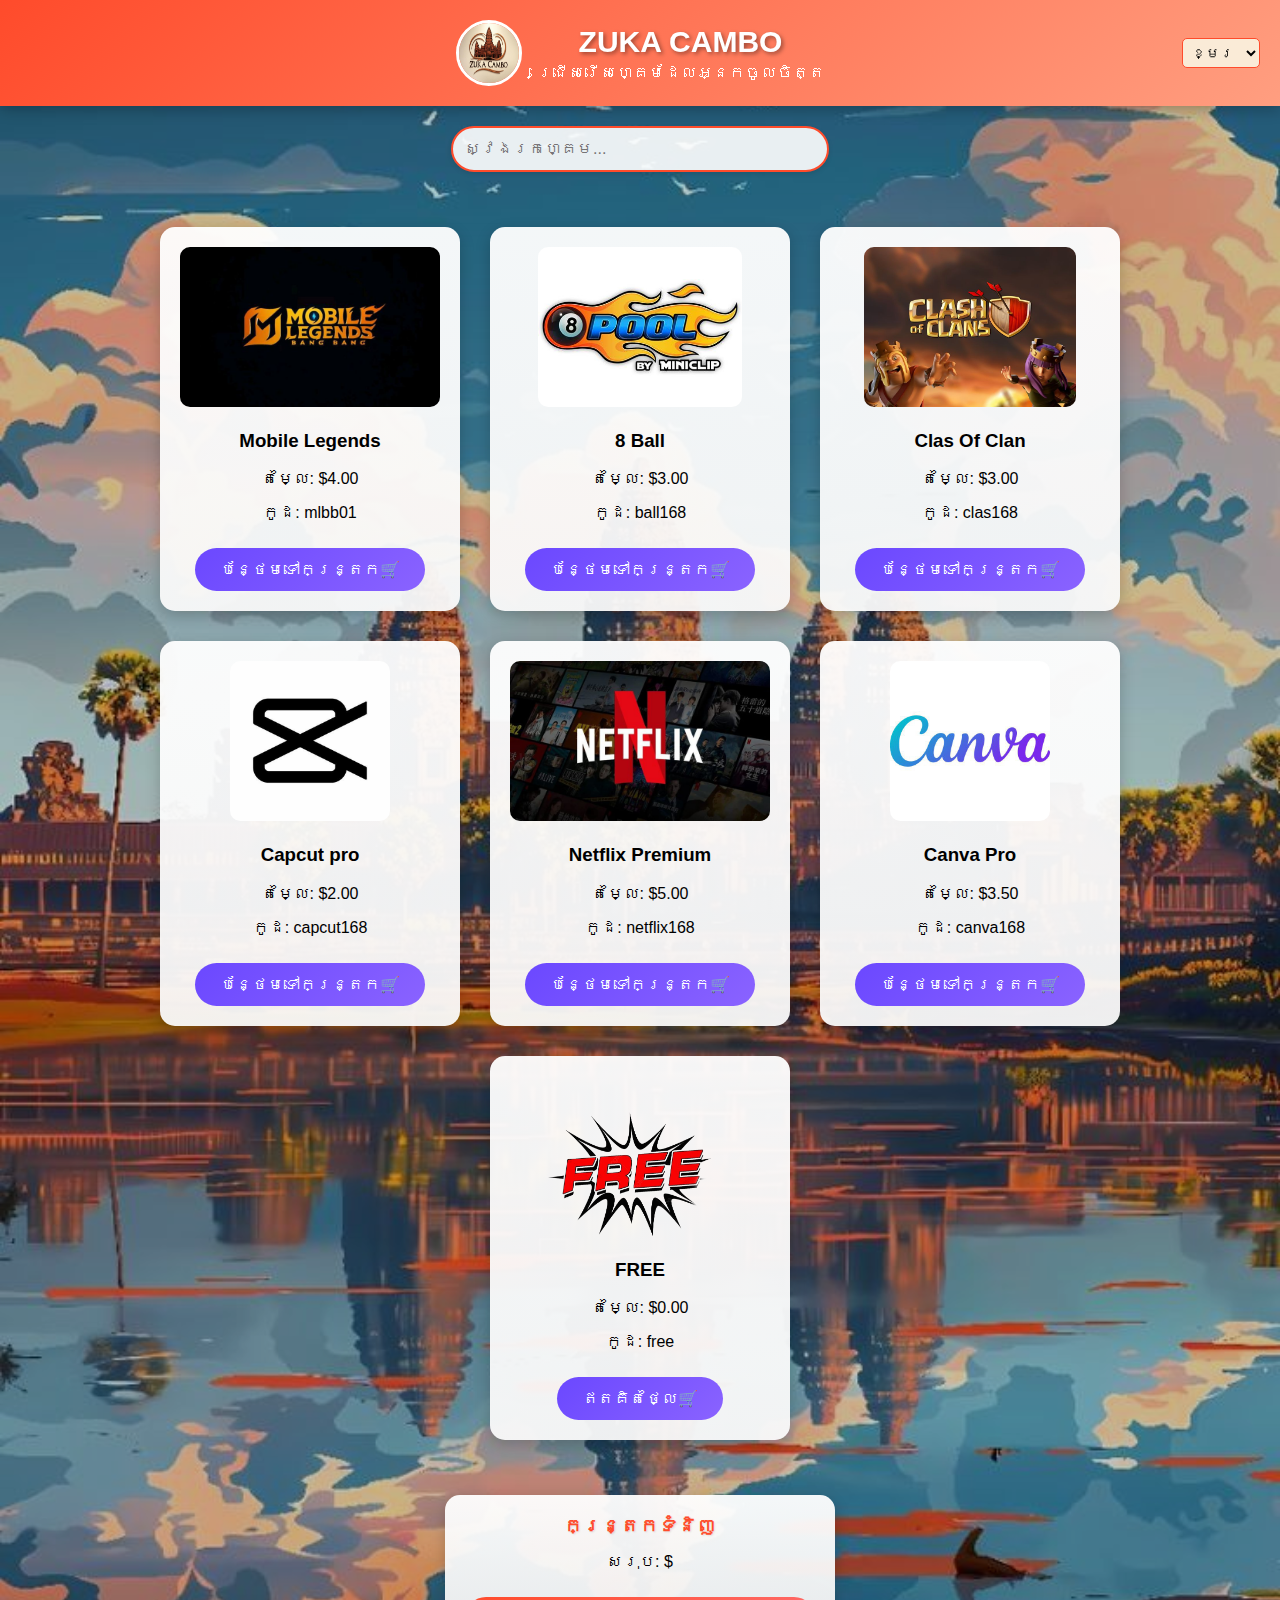
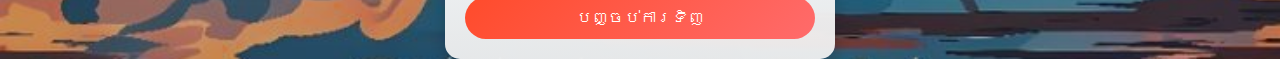
<file: index.html>
<!DOCTYPE html>
<html lang="km">
<head>
    <meta charset="UTF-8">
    <meta name="viewport" content="width=device-width, initial-scale=1.0">
    <title data-km="ZUKA CAMBO" data-en="ZUKA CAMBO">ZUKA CAMBO</title>
    <link rel="stylesheet" href="style.css">
</head>
<body>
    <div class="header">
        <img src="logo1.jpg" alt="Logo">
        <div>
            <h1 data-km="ZUKA CAMBO" data-en="ZUKA CAMBO">ZUKA CAMBO</h1>
            <p data-km="ជ្រើសរើសហ្គេមដែលអ្នកចូលចិត្ត" data-en="Choose your favorite games">ជ្រើសរើសហ្គេមដែលអ្នកចូលចិត្ត</p>
        </div>
        <select id="languageSwitch" onchange="changeLanguage()">
            <option value="km">ខ្មែរ</option>
            <option value="en">English</option>
        </select>
    </div>

    <div class="search-bar">
        <input type="text" id="searchInput" data-km-placeholder="ស្វែងរកហ្គេម..." data-en-placeholder="Search games..." placeholder="ស្វែងរកហ្គេម...">
    </div>
      
    <div class="game-container" id="gameContainer">
        <div class="game-card">
            <img src="buy.jpg" alt="Game 1">
            <h3 data-km="Mobile Legends" data-en="Mobile Legends">Mobile Legends</h3>
            <p data-km="តម្លៃ: $4.00" data-en="Price: $4.00">តម្លៃ: $4.00</p>
            <p data-km="កូដ: mlbb01" data-en="Code: mlbb01">កូដ: mlbb01</p>
            <button class="buy-btn" data-km="បន្ថែមទៅកន្ត្រក🛒" data-en="Add to Cart🛒">បន្ថែមទៅកន្ត្រក🛒</button>          
        </div>
        
        <div class="game-card">
            <img src="buy1.jpg" alt="Game 2">
            <h3 data-km="8 Ball" data-en="8 Ball">8 Ball</h3>
            <p data-km="តម្លៃ: $3.00" data-en="Price: $3.00">តម្លៃ: $3.00</p>
            <p data-km="កូដ: ball168" data-en="Code: ball168">កូដ: ball168</p>
            <button class="buy-btn" data-km="បន្ថែមទៅកន្ត្រក🛒" data-en="Add to Cart🛒">បន្ថែមទៅកន្ត្រក🛒</button>
        </div>
        
        <div class="game-card">
            <img src="buy2.jpg" alt="Game 3">
            <h3 data-km="Clas Of Clan" data-en="Clas Of Clan">Clas Of Clan</h3>
            <p data-km="តម្លៃ: $3.00" data-en="Price: $3.00">តម្លៃ: $3.00</p>
            <p data-km="កូដ: clas168" data-en="Code: clas168">កូដ: clas168</p>
            <button class="buy-btn" data-km="បន្ថែមទៅកន្ត្រក🛒" data-en="Add to Cart🛒">បន្ថែមទៅកន្ត្រក🛒</button>
        </div>
        <div class="game-card">
            <img src="buy3.jpg" alt="Game 4">
            <h3 data-km="Capcut pro" data-en="Capcut Pro">Capcut Pro</h3>
            <p data-km="តម្លៃ: $2.00" data-en="Price: $2.00">តម្លៃ: $2.00</p>
            <p data-km="កូដ: capcut168" data-en="Code: capcut168">កូដ: capcut168</p>
            <button class="buy-btn" data-km="បន្ថែមទៅកន្ត្រក🛒" data-en="Add to Cart🛒">បន្ថែមទៅកន្ត្រក🛒</button>
        </div>
        <div class="game-card">
            <img src="buy4.jpg" alt="Game 5">
            <h3 data-km="Netflix Premium" data-en="Netflix Premium">Netflix Premium</h3>
            <p data-km="តម្លៃ: $5.00" data-en="Price: $5.00">តម្លៃ: $5.00</p>
            <p data-km="កូដ: netflix168" data-en="Code: netglix168">កូដ: netflix168</p>
            <button class="buy-btn" data-km="បន្ថែមទៅកន្ត្រក🛒" data-en="Add to Cart🛒">បន្ថែមទៅកន្ត្រក🛒</button>
        </div>
        <div class="game-card">
            <img src="buy5.jpg" alt="Game 6">
            <h3 data-km="Canva Pro" data-en="Canva Pro">Canv Pro</h3>
            <p data-km="តម្លៃ: $3.50" data-en="Price: $3.50">តម្លៃ: $3.00</p>
            <p data-km="កូដ: canva168" data-en="Code: canva168">កូដ: canva168</p>
            <button class="buy-btn" data-km="បន្ថែមទៅកន្ត្រក🛒" data-en="Add to Cart🛒">បន្ថែមទៅកន្ត្រក🛒</button>
        </div>
        
        <div class="game-card">
            <img src="free.png" alt="free">
            <h3 data-km="FREE" data-en="FREE">FREE</h3>
            <p data-km="តម្លៃ: $0.00" data-en="Price: $0.00">តម្លៃ: $0.00</p>
            <p data-km="កូដ: free" data-en="Code: free">កូដ: Free</p>
            <button onclick="gotofree()" data-km="ឥតគិតថ្លៃ🛒" data-en="FREE🛒">FREE🛒</button>
        </div>
    </div>

    <div class="cart" id="cart">
        <h3 data-km="កន្ត្រកទំនិញ" data-en="Shopping Cart">កន្ត្រកទំនិញ</h3>
        <div id="cartItems"></div>
        <p data-km="សរុប: $" data-en="Total: $">សរុប: $<span id="cartTotal">0.00</span></p>
        <button class="checkout-btn" data-km="បញ្ចប់ការទិញ" data-en="Checkout">បញ្ចប់ការទិញ</button>
        
      </div>
    </div>
    <script>
    function gotofree(){
      window.location.href = "free.html";
    }
  </script>
    <script src="script.js"></script>
</body>
</html>
</file>
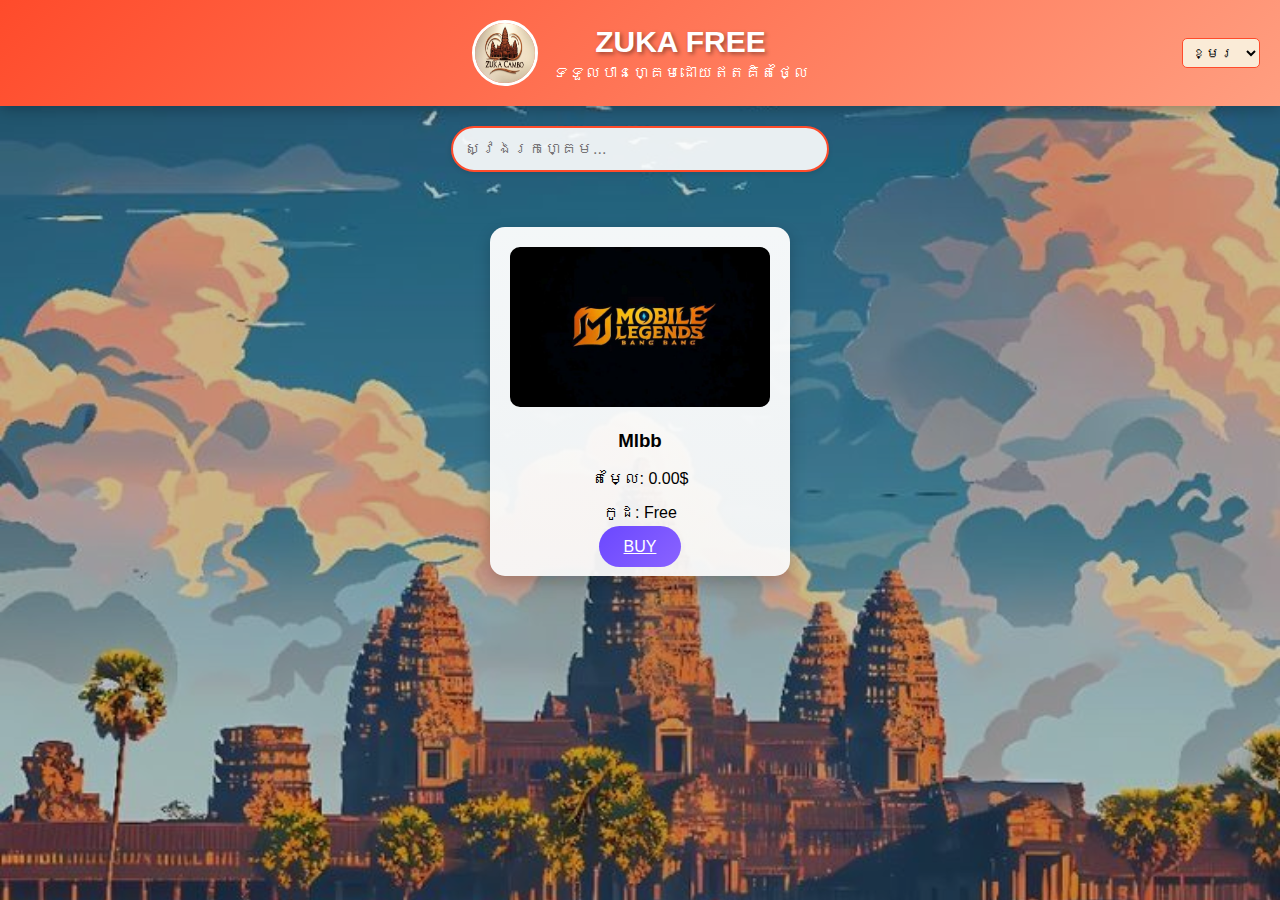
<file: free.html>
<!DOCTYPE html>
<html lang="km">
<head>
    <meta charset="UTF-8">
    <meta name="viewport" content="width=device-width, initial-scale=1.0">
    <title data-km="ZUKA CAMBO" data-en="ZUKA CAMBO">ZUKA FREE</title>
    <link rel="stylesheet" href="style.css">
</head>
<body>
    <div class="header">
        <img src="logo1.jpg" alt="Logo">
        <div>
            <h1 data-km="ZUKA FREE" data-en="ZUKA FREE">ZUKA FREE</h1>
            <p data-km="ទទួលបានហ្គេមដោយឥតគិតថ្លៃ" data-en="Get free games">ទទួលបានហ្គេមដោយឥតគិតថ្លៃ</p>
        </div>
        <select id="languageSwitch" onchange="changeLanguage()">
            <option value="km">ខ្មែរ</option>
            <option value="en">English</option>
        </select>
    </div>

    <div class="search-bar">
        <input type="text" id="searchInput" data-km-placeholder="ស្វែងរកហ្គេម..." data-en-placeholder="Search games..." placeholder="ស្វែងរកហ្គេម...">
    </div>
  <div class="game-container" id="gameContainer">
        <div class="game-card">
            <img src="buy.jpg" alt="Game 1">
            <h3 data-km="Mlbb" data-en="Mlbb">Mlbb</h3>
            <p data-km="តម្លៃ:0.00$" data-en="Price: 0.00$">តម្លៃ: 0.00$</p>
            <p data-km="កូដ: Free" data-en="Code: ">កូដ: Free</p>
                
            <a href="https://t.me/NannShopBot" target="_blank">BUY</a>            
        </div>
    
    
  </div>
  <script src="script.js"></script>
</body>
</html>
</file>
<file: style.css>
body {
    font-family: 'Khmer', Arial, sans-serif;
    margin: 0;
    padding: 0;
    background-size: cover;
    height:30vh;
    background-image: url(background1.jpg);
    background-color: rgba(0, 0, 0, 0.2);
    background-blend-mode: overlay;
}

.header {
    background: linear-gradient(135deg, #ff4b2b, #ff9e80);
    color: white;
    padding: 20px;
    text-align: center;
    display: flex;
    align-items: center;
    justify-content: center;
    gap: 15px;
    box-shadow: 0 2px 15px rgba(0, 0, 0, 0.3);
    position: sticky;
    top: 0;
    z-index: 1000;
}

.header img {
    width: 60px;
    height: 60px;
    border-radius: 50%;
    border: 3px solid #fff;
}

.header h1 {
    margin: 0;
    font-size: 30px;
    text-shadow: 2px 2px 4px rgba(0, 0, 0, 0.4);
}

.header p {
    margin: 5px 0 0;
    font-size: 16px;
}

#languageSwitch {
    position: absolute;
    right: 20px;
    padding: 5px;
    font-size: 14px;
    border-radius: 5px;
    background-color: antiquewhite;
    border: 1px solid #ff4b2b;
}

.search-bar {
    margin: 20px;
    text-align: center;
}

.search-bar input {
    padding: 12px;
    width: 350px;
    font-size: 16px;
    border: 2px solid #ff4b2b;
    border-radius: 25px;
    background-color: rgba(255, 255, 255, 0.9);
    box-shadow: 0 2px 5px rgba(0, 0, 0, 0.1);
    transition: border-color 0.3s;
}

.search-bar input:focus {
    outline: none;
    border-color: #ff9e80;
}

.game-container {
    display: flex;
    flex-wrap: wrap;
    justify-content: center;
    padding: 20px;
}

.game-card {
    background: linear-gradient(to bottom, rgba(255, 255, 255, 0.95), rgba(249, 249, 249, 0.95));
    width: 260px;
    margin: 15px;
    padding: 20px;
    border-radius: 15px;
    box-shadow: 0 5px 15px rgba(0, 0, 0, 0.2);
    text-align: center;
    transition: transform 0.3s, box-shadow 0.3s;
    
}
button{
    background: linear-gradient(135deg, #6b48ff, #8a63ff);
    color: white;
    border: none;
    padding: 12px 25px;
    cursor: pointer;
    border-radius: 25px;
    margin-top: 10px;
    font-size: 16px;
    transition: background 0.3s;
}
.game-card:hover {
    transform: translateY(-5px);
    box-shadow: 0 8px 20px rgba(0, 0, 0, 0.3);
}

.game-card img {
    max-width: 100%;
    height: 160px;
    object-fit: cover;
    border-radius: 10px;
}
.game-card a{
    background: linear-gradient(135deg, #6b48ff, #8a63ff);
    color: white;
    border: none;
    padding: 12px 25px;
    cursor: pointer;
    border-radius: 25px;
    margin-top: 10px;
    font-size: 16px;
    transition: background 0.3s;
}

.buy-btn {
    background: linear-gradient(135deg, #6b48ff, #8a63ff);
    color: white;
    border: none;
    padding: 12px 25px;
    cursor: pointer;
    border-radius: 25px;
    margin-top: 10px;
    font-size: 16px;
    transition: background 0.3s;
}

.buy-btn:hover {
    background: linear-gradient(135deg, #8a63ff, #6b48ff);
}

.cart {
    background: linear-gradient(to bottom, rgba(255, 255, 255, 0.95), rgba(240, 240, 240, 0.95));
    padding: 20px;
    border-radius: 15px;
    box-shadow: 0 5px 15px rgba(0, 0, 0, 0.2);
    width: 350px;
    margin: 20px auto;
    text-align: center;
}

.cart h3 {
    margin: 0 0 15px 0;
    color: #ff4b2b;
    text-shadow: 1px 1px 2px rgba(0, 0, 0, 0.1);
}

.cart-item {
    display: flex;
    justify-content: space-between;
    margin: 8px 0;
    padding: 8px;
    background-color: rgba(249, 249, 249, 0.9);
    border-radius: 8px;
    font-size: 14px;
}

.checkout-btn {
    background: linear-gradient(135deg, #ff4b2b, #ff6b6b);
    color: white;
    border: none;
    padding: 12px;
    width: 100%;
    cursor: pointer;
    border-radius: 25px;
    font-size: 16px;
    transition: background 0.3s;
}

.checkout-btn:hover {
    background: linear-gradient(135deg, #ff6b6b, #ff4b2b);
}

@media (max-width: 768px) {
    .header {
        padding: 15px;
        background: linear-gradient(135deg, #ff4b2b, #ff9e80);
        box-shadow: 0 2px 20px rgba(0, 0, 0, 0.4);
        flex-wrap: wrap;
    }

    .header img {
        width: 50px;
        height: 50px;
    }

    .header h1 {
        font-size: 24px;
    }

    .header p {
        font-size: 14px;
    }

    #languageSwitch {
        position: static;
        margin-top: 10px;
    }

    .search-bar input {
        width: 80%;
        max-width: 300px;
    }

    .game-card {
        width: 90%;
        max-width: 300px;
    }

    .cart {
        width: 90%;
        max-width: 350px;
    }
}
</file>
